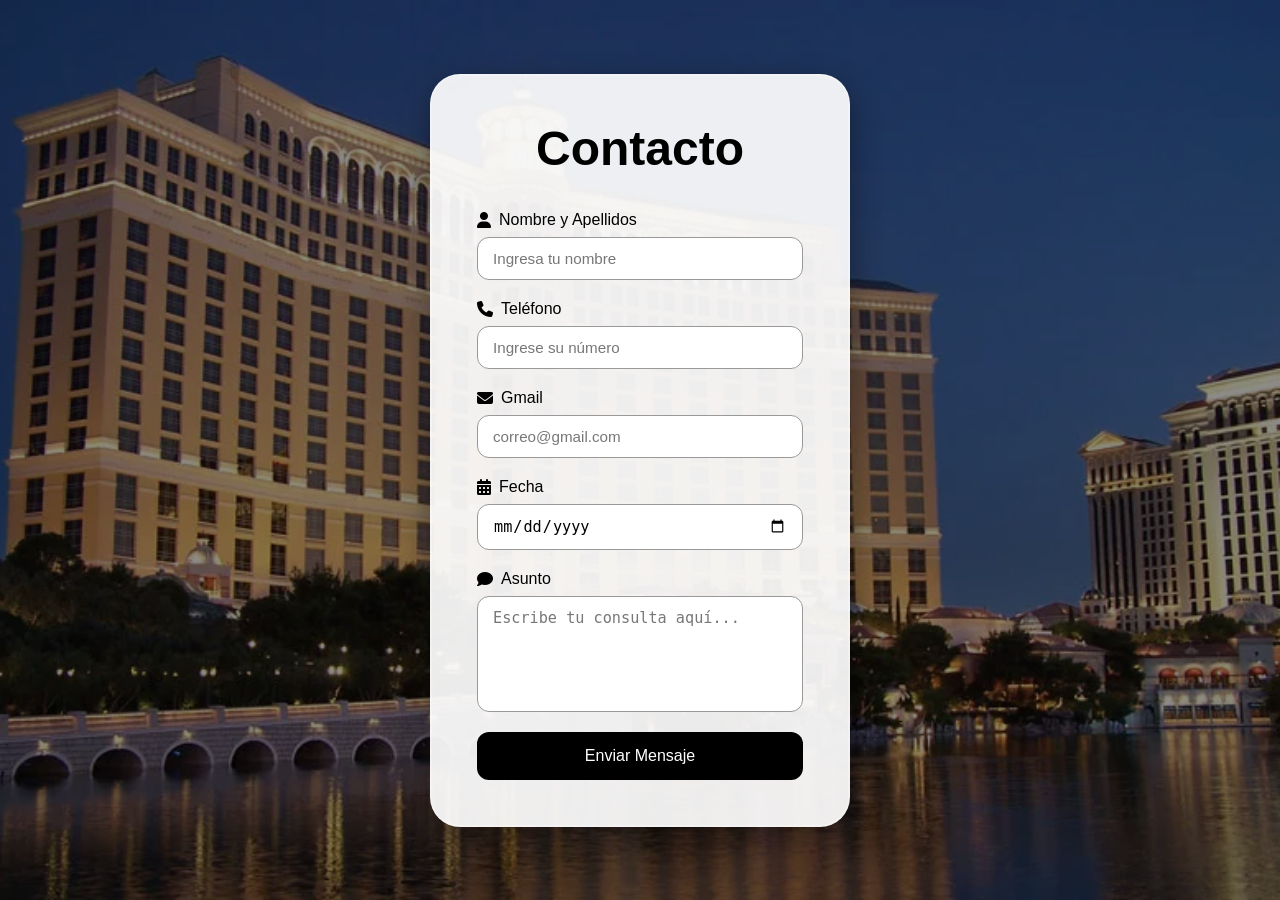
<file: formulario.html>
<!DOCTYPE html>
<html lang="es">
<head>
    <meta charset="UTF-8">
    <meta name="viewport" content="width=device-width, initial-scale=1.0">

    <title>Contacto | Hotel Ratisbona</title>

    <link rel="stylesheet" href="estilo-formulario.css">

    <!-- ICONOS -->
    <link rel="stylesheet"
    href="https://cdnjs.cloudflare.com/ajax/libs/font-awesome/6.5.1/css/all.min.css">
</head>

<body>

<section class="formulario-hotel">

    <!-- OSCURECER FONDO -->
    <div class="overlay"></div>

    <div class="container">

        <form action="https://api.web3forms.com/submit" method="POST">

            <input type="hidden"
            name="access_key"
            value="cd53c601-377b-4520-b669-51ff1e293b2d">

            <h2>Contacto</h2>

            <div class="input-group">

                <!-- NOMBRE -->
                <label for="nombre">
                    <i class="fa-solid fa-user"></i>
                    Nombre y Apellidos
                </label>

                <input
                type="text"
                id="nombre"
                name="nombre"
                placeholder="Ingresa tu nombre"
                required>

                <!-- TELEFONO -->
                <label for="telefono">
                    <i class="fa-solid fa-phone"></i>
                    Teléfono
                </label>

                <input
                type="tel"
                id="telefono"
                name="telefono"
                placeholder="Ingrese su número"
                required>

                <!-- EMAIL -->
                <label for="email">
                    <i class="fa-solid fa-envelope"></i>
                    Gmail
                </label>

                <input
                type="email"
                id="email"
                name="email"
                placeholder="correo@gmail.com"
                required>

                <!-- FECHA -->
                <label for="fecha">
                    <i class="fa-solid fa-calendar-days"></i>
                    Fecha
                </label>

                <input
                type="date"
                id="fecha"
                name="fecha"
                required>

                <!-- MENSAJE -->
                <label for="mensaje">
                    <i class="fa-solid fa-comment"></i>
                    Asunto
                </label>

                <textarea
                id="mensaje"
                name="mensaje"
                rows="5"
                placeholder="Escribe tu consulta aquí..."></textarea>

                <!-- BOTON -->
                <button type="submit" class="btn">
                    Enviar Mensaje
                </button>

            </div>

        </form>

    </div>

</section>

</body>
</html>
</file>
<file: estilo-formulario.css>
*{
    margin: 0;
    padding: 0;
    box-sizing: border-box;
}

body{
    font-family: Arial, Helvetica, sans-serif;
}

/* SECCION */

.formulario-hotel{
    position: relative;
    min-height: 100vh;

    background-image: url(img/hotel\ 2.webp);

    background-size: cover;
    background-position: center;

    display: flex;
    justify-content: center;
    align-items: center;

    padding: 40px 20px;
}

/* OSCURECER IMAGEN */

.overlay{
    position: absolute;

    width: 100%;
    height: 100%;

    background: rgba(0,0,0,0.45);
}

/* CONTENEDOR */

.container{
    position: relative;
    z-index: 2;
    width: 100%;
    max-width: 420px;
}

/* FORMULARIO */

form{
    background: rgba(255,255,255,0.92);

    padding: 45px;

    border-radius: 30px;

    border: 2px solid rgba(255,255,255,0.3);

    box-shadow: 0 10px 30px rgba(0,0,0,0.4);
}

/* TITULO */

h2{
    text-align: center;

    margin-bottom: 35px;

    font-size: 3rem;

    color: black;
}

/* GRUPO */

.input-group{
    display: flex;
    flex-direction: column;
}

/* LABELS */

label{
    margin-bottom: 8px;

    font-size: 1rem;

    color: black;

    display: flex;
    align-items: center;

    gap: 8px;
}

/* INPUTS */

input,
textarea{
    width: 100%;

    padding: 12px 15px;

    margin-bottom: 20px;

    border-radius: 12px;

    border: 1px solid #999;

    outline: none;

    font-size: 0.95rem;

    background: white;

    transition: 0.3s;
}

/* EFECTO FOCUS */

input:focus,
textarea:focus{
    border-color: black;

    box-shadow: 0 0 8px rgba(0,0,0,0.3);
}

/* PLACEHOLDER */

input::placeholder,
textarea::placeholder{
    color: #777;
}

/* TEXTAREA */

textarea{
    resize: none;
}

/* BOTON */

.btn{
    width: 100%;

    padding: 15px;

    border: none;

    border-radius: 12px;

    background: black;

    color: white;

    font-size: 1rem;

    cursor: pointer;

    transition: 0.3s;
}

/* HOVER */

.btn:hover{
    background: #222;

    transform: translateY(-2px);
}

/* RESPONSIVE */

@media(max-width: 480px){

    form{
        padding: 30px;
    }

    h2{
        font-size: 2.2rem;
    }

}
</file>
